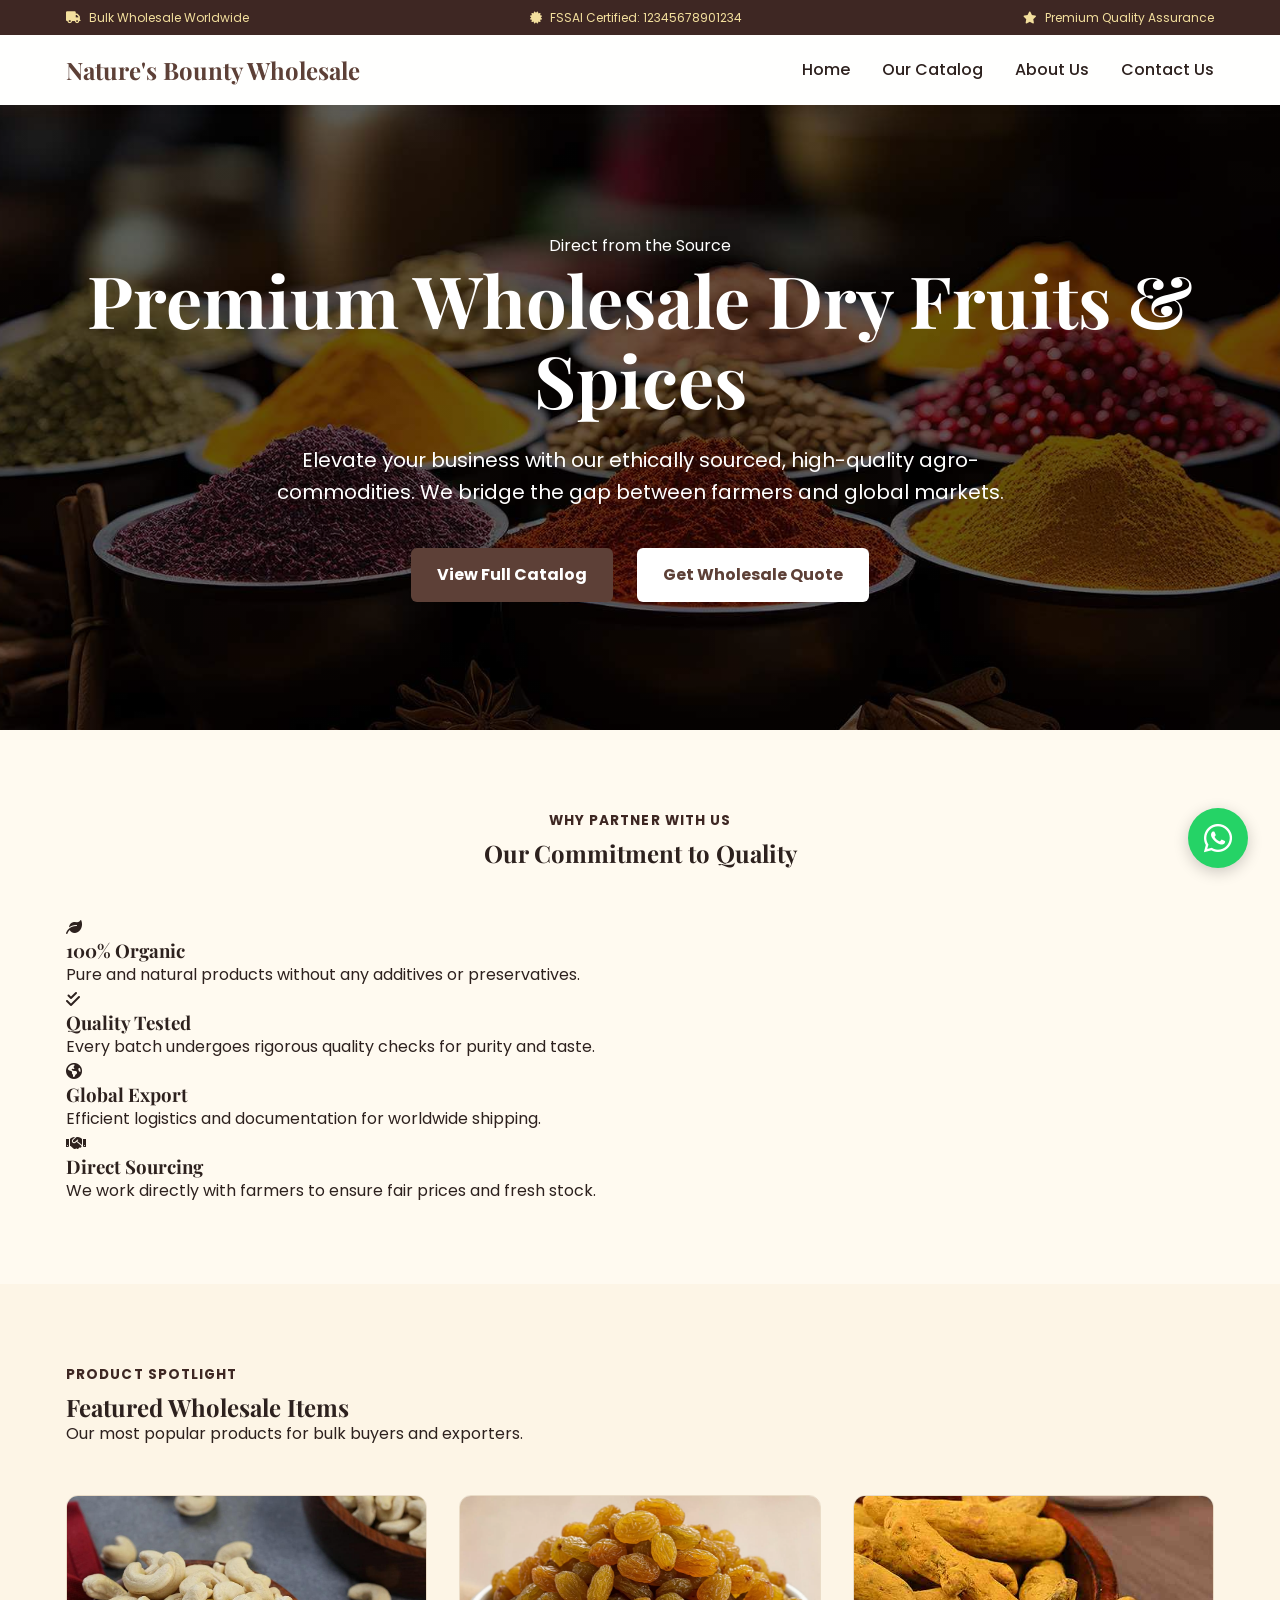
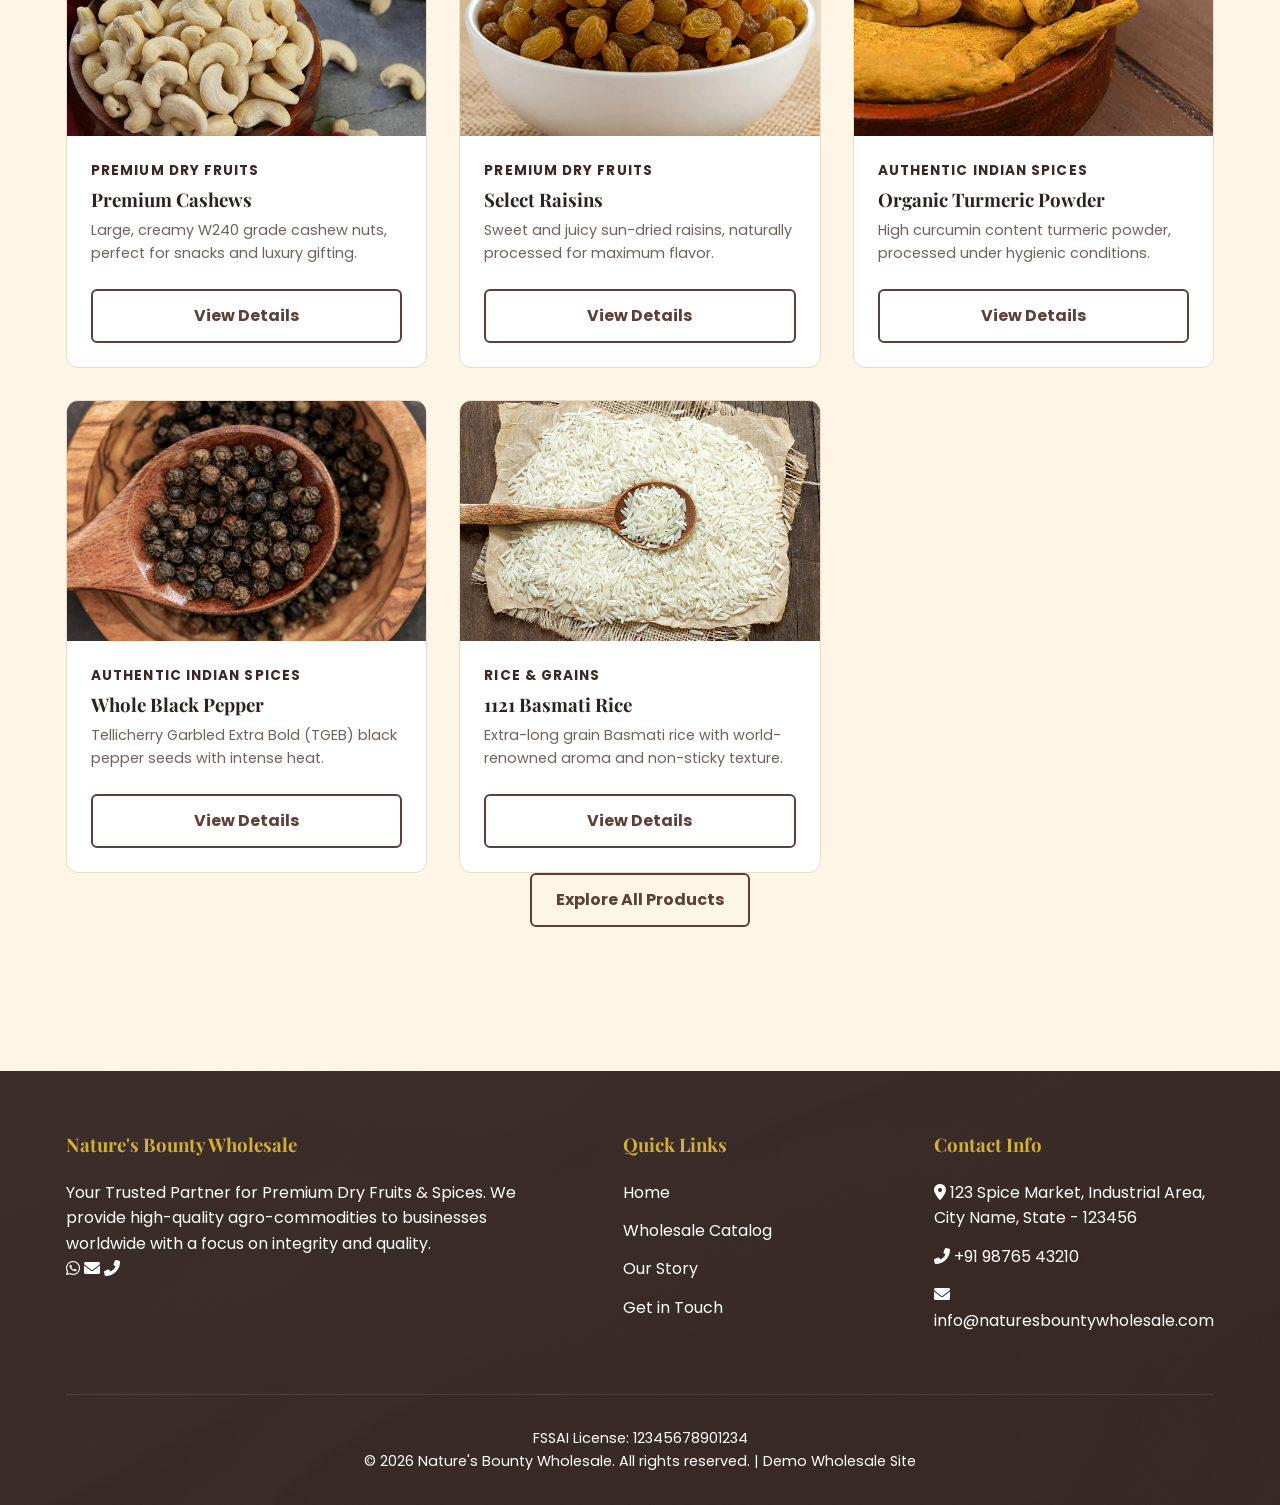
<file: index.html>
<!DOCTYPE html>
<html lang="en">
<head>
    <meta charset="UTF-8">
    <meta name="viewport" content="width=device-width, initial-scale=1.0">
    <title>Nature's Bounty | Wholesale Dry Fruits & Spices</title>
    <meta name="description" content="Premium wholesale supplier of organic dry fruits and authentic Indian spices. Sourcing quality for your business.">
    <link rel="stylesheet" href="css/style.css">
    <link rel="stylesheet" href="https://cdnjs.cloudflare.com/ajax/libs/font-awesome/6.0.0/css/all.min.css">
</head>
<body>
    <header data-component="header"></header>

    <main id="main-content">
        <!-- Hero Section -->
        <section class="hero">
            <div class="container hero-content">
                <p class="micro-trust">Direct from the Source</p>
                <h1>Premium Wholesale Dry Fruits & Spices</h1>
                <p class="hero-subtext">Elevate your business with our ethically sourced, high-quality agro-commodities. We bridge the gap between farmers and global markets.</p>
                <div class="hero-btns">
                    <a href="products.html" class="btn btn-primary">View Full Catalog</a>
                    <a href="contact.html" class="btn btn-light">Get Wholesale Quote</a>
                </div>
            </div>
        </section>

        <!-- Features -->
        <section class="section-padding bg-surface">
            <div class="container">
                <div class="section-heading text-center">
                    <p class="eyebrow">Why Partner With Us</p>
                    <h2>Our Commitment to Quality</h2>
                </div>
                <div class="features-grid">
                    <div class="feature-card">
                        <i class="fas fa-leaf"></i>
                        <h3>100% Organic</h3>
                        <p>Pure and natural products without any additives or preservatives.</p>
                    </div>
                    <div class="feature-card">
                        <i class="fas fa-check-double"></i>
                        <h3>Quality Tested</h3>
                        <p>Every batch undergoes rigorous quality checks for purity and taste.</p>
                    </div>
                    <div class="feature-card">
                        <i class="fas fa-globe-americas"></i>
                        <h3>Global Export</h3>
                        <p>Efficient logistics and documentation for worldwide shipping.</p>
                    </div>
                    <div class="feature-card">
                        <i class="fas fa-handshake"></i>
                        <h3>Direct Sourcing</h3>
                        <p>We work directly with farmers to ensure fair prices and fresh stock.</p>
                    </div>
                </div>
            </div>
        </section>

        <!-- Featured Products -->
        <section class="section-padding">
            <div class="container">
                <div class="section-heading">
                    <p class="eyebrow">Product Spotlight</p>
                    <h2>Featured Wholesale Items</h2>
                    <p>Our most popular products for bulk buyers and exporters.</p>
                </div>
                <div id="featured-products-grid" class="products-grid">
                    <!-- Dynamic Content -->
                </div>
                <div class="section-action text-center">
                    <a href="products.html" class="btn btn-outline">Explore All Products</a>
                </div>
            </div>
        </section>
    </main>

    <div data-component="footer"></div>
    <div data-component="whatsapp"></div>

    <script src="js/main.js"></script>
    <script src="js/products.js"></script>
</body>
</html>
</file>
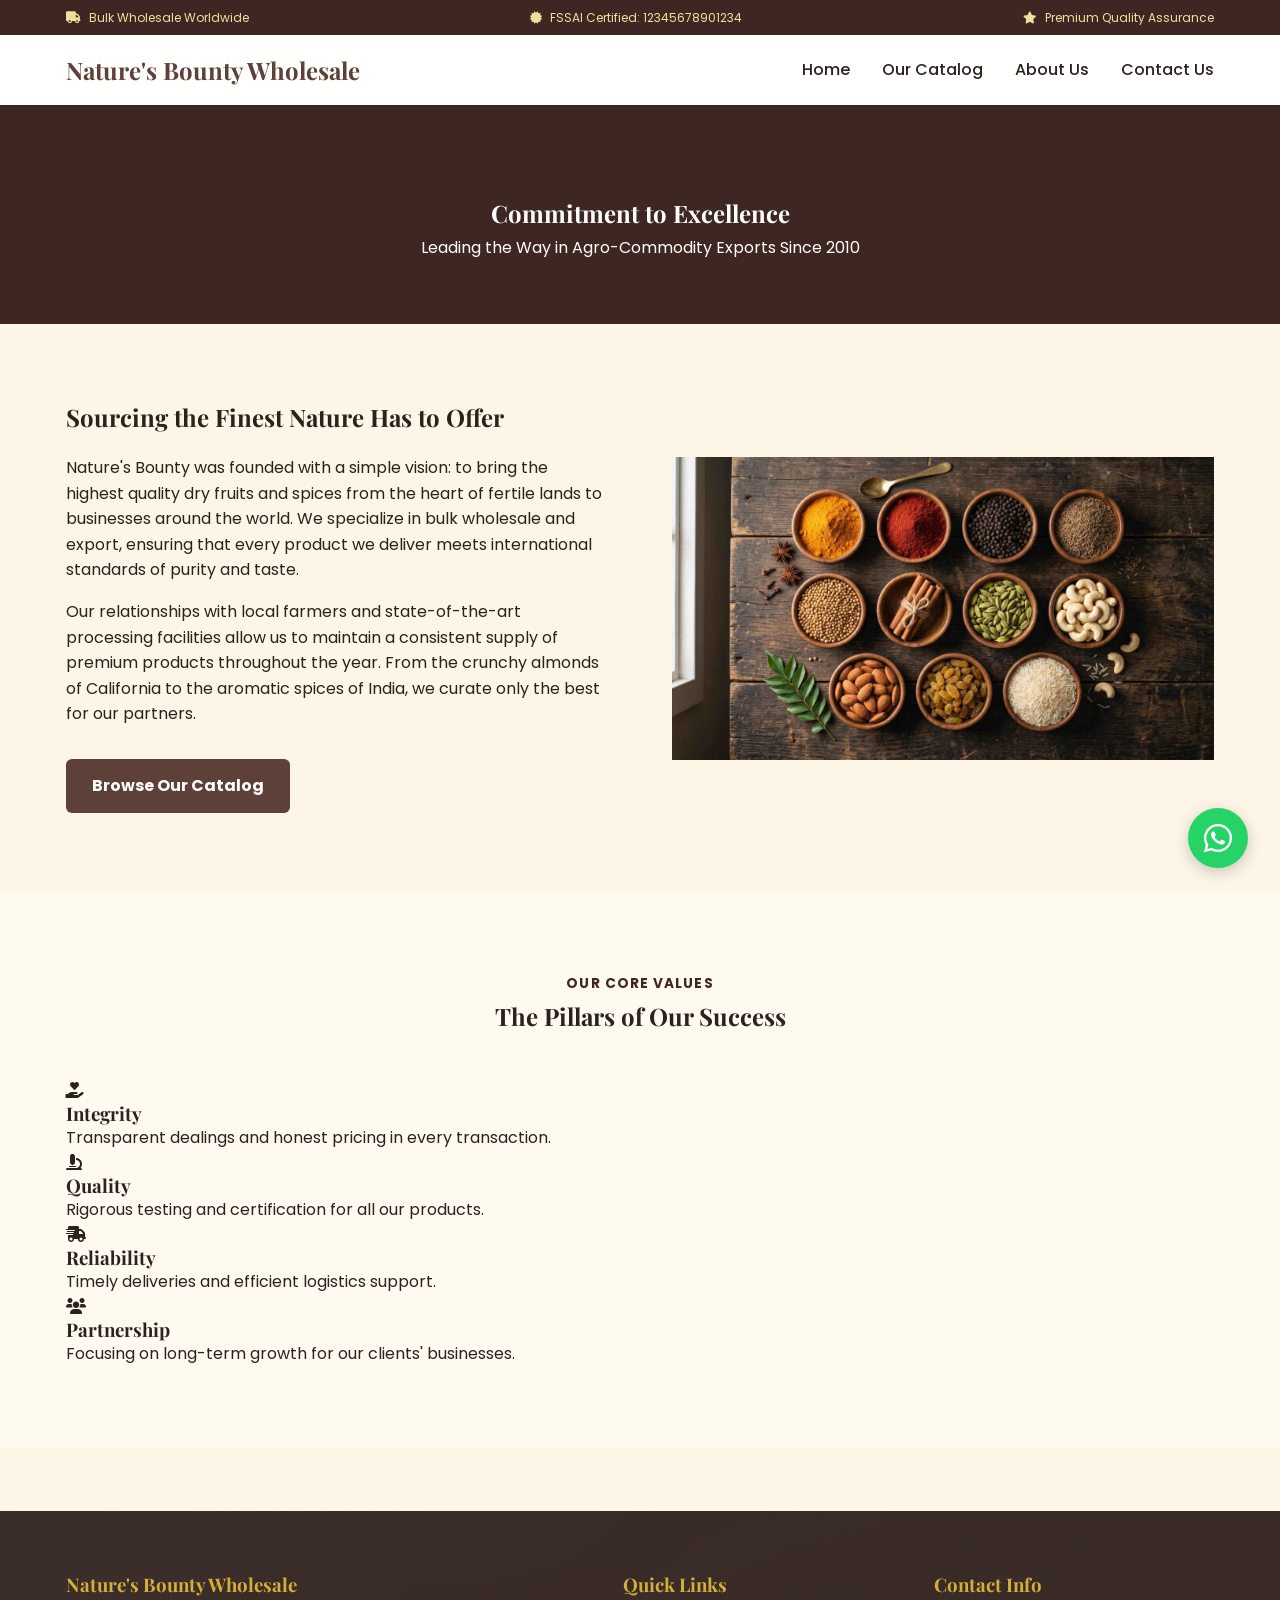
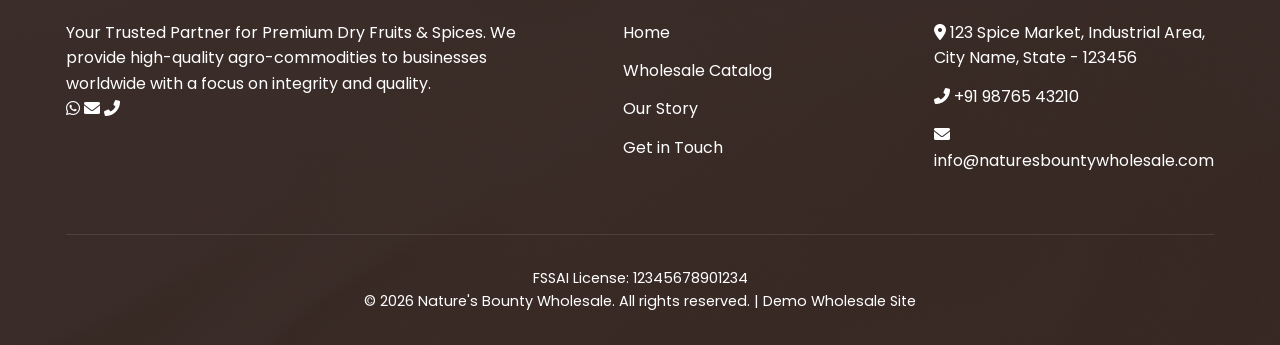
<file: about.html>
<!DOCTYPE html>
<html lang="en">
<head>
    <meta charset="UTF-8">
    <meta name="viewport" content="width=device-width, initial-scale=1.0">
    <title>About Our Company | Nature's Bounty Wholesale</title>
    <meta name="description" content="Learn about Nature's Bounty, a leading wholesale supplier of premium dry fruits and spices. Our mission, quality standards, and sourcing process.">
    <link rel="stylesheet" href="css/style.css">
    <link rel="stylesheet" href="https://cdnjs.cloudflare.com/ajax/libs/font-awesome/6.0.0/css/all.min.css">
</head>
<body>
    <header data-component="header"></header>

    <main id="main-content">
        <section class="page-hero">
            <div class="container">
                <p class="eyebrow">Our Story</p>
                <h1>Commitment to Excellence</h1>
                <p>Leading the Way in Agro-Commodity Exports Since 2010</p>
            </div>
        </section>

        <section class="section-padding">
            <div class="container">
                <div class="about-grid">
                    <div class="about-text">
                        <h2>Sourcing the Finest Nature Has to Offer</h2>
                        <p>Nature's Bounty was founded with a simple vision: to bring the highest quality dry fruits and spices from the heart of fertile lands to businesses around the world. We specialize in bulk wholesale and export, ensuring that every product we deliver meets international standards of purity and taste.</p>
                        <p>Our relationships with local farmers and state-of-the-art processing facilities allow us to maintain a consistent supply of premium products throughout the year. From the crunchy almonds of California to the aromatic spices of India, we curate only the best for our partners.</p>
                        <div style="margin-top: 2rem;">
                            <a href="products.html" class="btn btn-primary">Browse Our Catalog</a>
                        </div>
                    </div>
                    <div class="about-image">
                        <img src="images/banners/about-warehouse.jpg" alt="Our Quality Assurance Process">
                    </div>
                </div>
            </div>
        </section>

        <section class="section-padding bg-surface">
            <div class="container">
                <div class="section-heading text-center">
                    <p class="eyebrow">Our Core Values</p>
                    <h2>The Pillars of Our Success</h2>
                </div>
                <div class="features-grid">
                    <div class="feature-card">
                        <i class="fas fa-hand-holding-heart"></i>
                        <h3>Integrity</h3>
                        <p>Transparent dealings and honest pricing in every transaction.</p>
                    </div>
                    <div class="feature-card">
                        <i class="fas fa-microscope"></i>
                        <h3>Quality</h3>
                        <p>Rigorous testing and certification for all our products.</p>
                    </div>
                    <div class="feature-card">
                        <i class="fas fa-shipping-fast"></i>
                        <h3>Reliability</h3>
                        <p>Timely deliveries and efficient logistics support.</p>
                    </div>
                    <div class="feature-card">
                        <i class="fas fa-users"></i>
                        <h3>Partnership</h3>
                        <p>Focusing on long-term growth for our clients' businesses.</p>
                    </div>
                </div>
            </div>
        </section>
    </main>

    <div data-component="footer"></div>
    <div data-component="whatsapp"></div>

    <script src="js/main.js"></script>
</body>
</html>
</file>
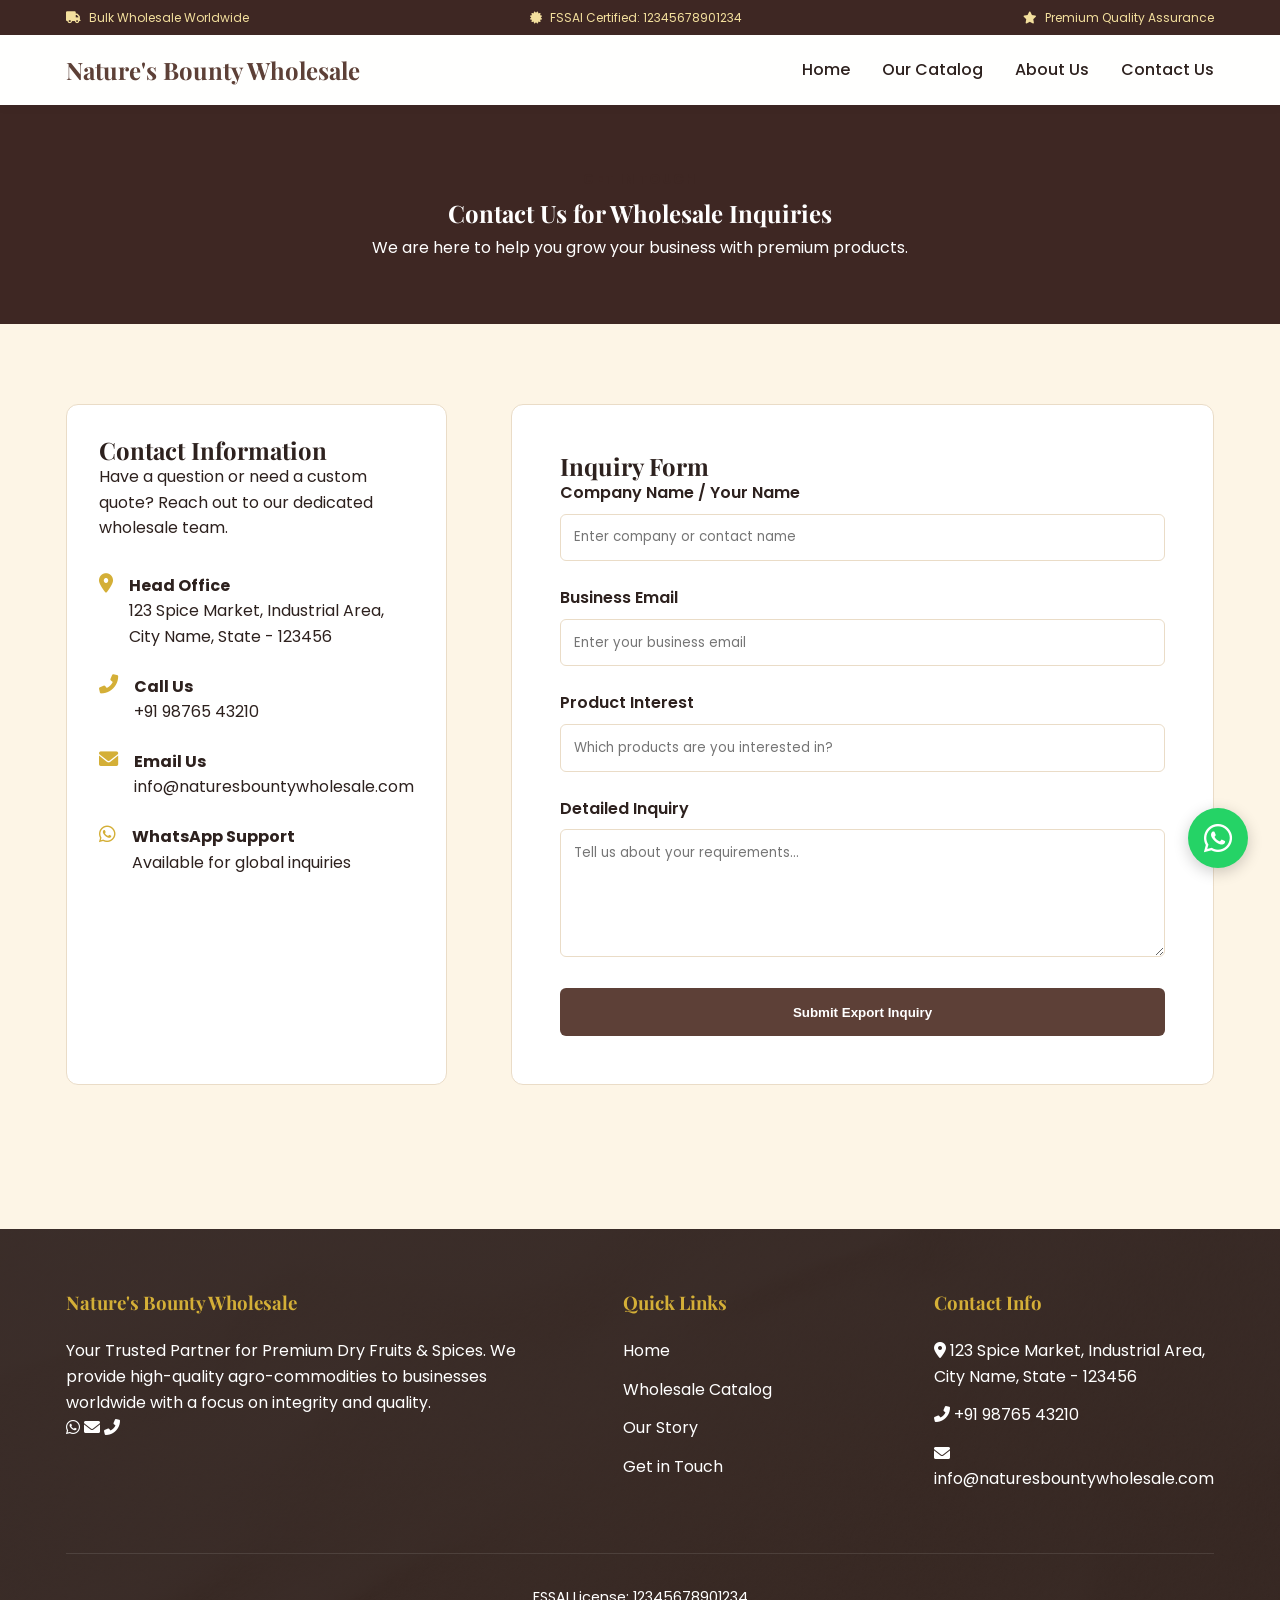
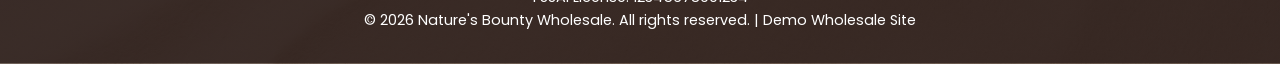
<file: contact.html>
<!DOCTYPE html>
<html lang="en">
<head>
    <meta charset="UTF-8">
    <meta name="viewport" content="width=device-width, initial-scale=1.0">
    <title>Contact Our Export Team | Nature's Bounty</title>
    <meta name="description" content="Get in touch with Nature's Bounty for wholesale inquiries, bulk orders, and export partnerships. Our team is ready to assist you.">
    <link rel="stylesheet" href="css/style.css">
    <link rel="stylesheet" href="https://cdnjs.cloudflare.com/ajax/libs/font-awesome/6.0.0/css/all.min.css">
</head>
<body>
    <header data-component="header"></header>

    <main id="main-content">
        <section class="page-hero">
            <div class="container">
                <p class="eyebrow">Get In Touch</p>
                <h1>Contact Us for Wholesale Inquiries</h1>
                <p>We are here to help you grow your business with premium products.</p>
            </div>
        </section>

        <section class="section-padding">
            <div class="container">
                <div class="contact-container">
                    <div class="contact-info">
                        <h2>Contact Information</h2>
                        <p>Have a question or need a custom quote? Reach out to our dedicated wholesale team.</p>
                        
                        <div style="margin-top: 2rem;">
                            <div class="info-item">
                                <i class="fas fa-map-marker-alt"></i>
                                <div>
                                    <p><strong>Head Office</strong></p>
                                    <p>123 Spice Market, Industrial Area, City Name, State - 123456</p>
                                </div>
                            </div>
                            <div class="info-item">
                                <i class="fas fa-phone-alt"></i>
                                <div>
                                    <p><strong>Call Us</strong></p>
                                    <p>+91 98765 43210</p>
                                </div>
                            </div>
                            <div class="info-item">
                                <i class="fas fa-envelope"></i>
                                <div>
                                    <p><strong>Email Us</strong></p>
                                    <p>info@naturesbountywholesale.com</p>
                                </div>
                            </div>
                            <div class="info-item">
                                <i class="fab fa-whatsapp"></i>
                                <div>
                                    <p><strong>WhatsApp Support</strong></p>
                                    <p>Available for global inquiries</p>
                                </div>
                            </div>
                        </div>
                    </div>

                    <div class="contact-form">
                        <h2>Inquiry Form</h2>
                        <form action="#" method="POST">
                            <div class="form-group">
                                <label for="name">Company Name / Your Name</label>
                                <input type="text" id="name" name="name" required placeholder="Enter company or contact name">
                            </div>
                            <div class="form-group">
                                <label for="email">Business Email</label>
                                <input type="email" id="email" name="email" required placeholder="Enter your business email">
                            </div>
                            <div class="form-group">
                                <label for="product">Product Interest</label>
                                <input type="text" id="product" name="product" placeholder="Which products are you interested in?">
                            </div>
                            <div class="form-group">
                                <label for="message">Detailed Inquiry</label>
                                <textarea id="message" name="message" rows="5" required placeholder="Tell us about your requirements..."></textarea>
                            </div>
                            <button type="submit" class="btn btn-primary btn-full">Submit Export Inquiry</button>
                        </form>
                    </div>
                </div>
            </div>
        </section>
    </main>

    <div data-component="footer"></div>
    <div data-component="whatsapp"></div>

    <script src="js/main.js"></script>
</body>
</html>
</file>
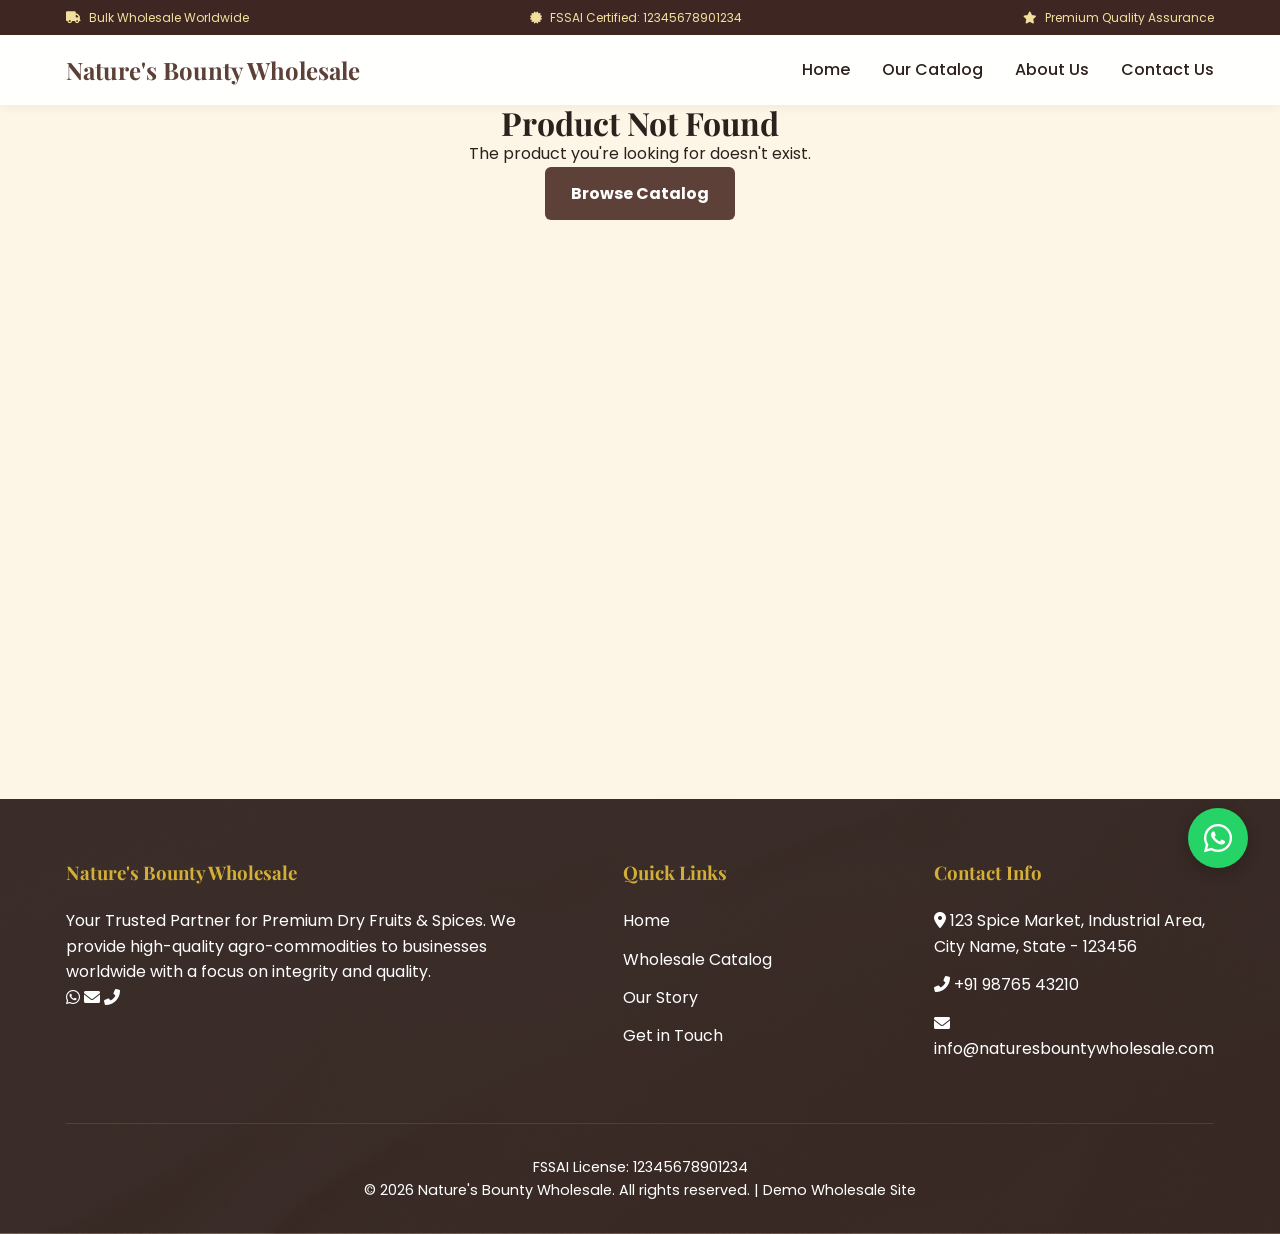
<file: product-detail.html>
<!DOCTYPE html>
<html lang="en">
<head>
    <meta charset="UTF-8">
    <meta name="viewport" content="width=device-width, initial-scale=1.0">
    <title>Product Details | Nature's Bounty</title>
    <!-- SEO meta tags are dynamically injected by js/products.js -->
    <link rel="stylesheet" href="css/style.css">
    <link rel="stylesheet" href="https://cdnjs.cloudflare.com/ajax/libs/font-awesome/6.0.0/css/all.min.css">
</head>
<body>
    <header data-component="header"></header>

    <main id="main-content">
        <div id="product-detail-container">
            <!-- Dynamic product details will be injected here -->
            <div class="container section-padding text-center">
                <p>Loading product details...</p>
            </div>
        </div>
    </main>

    <div data-component="footer"></div>
    <div data-component="whatsapp"></div>

    <script src="js/main.js"></script>
    <script src="js/products.js"></script>
</body>
</html>
</file>
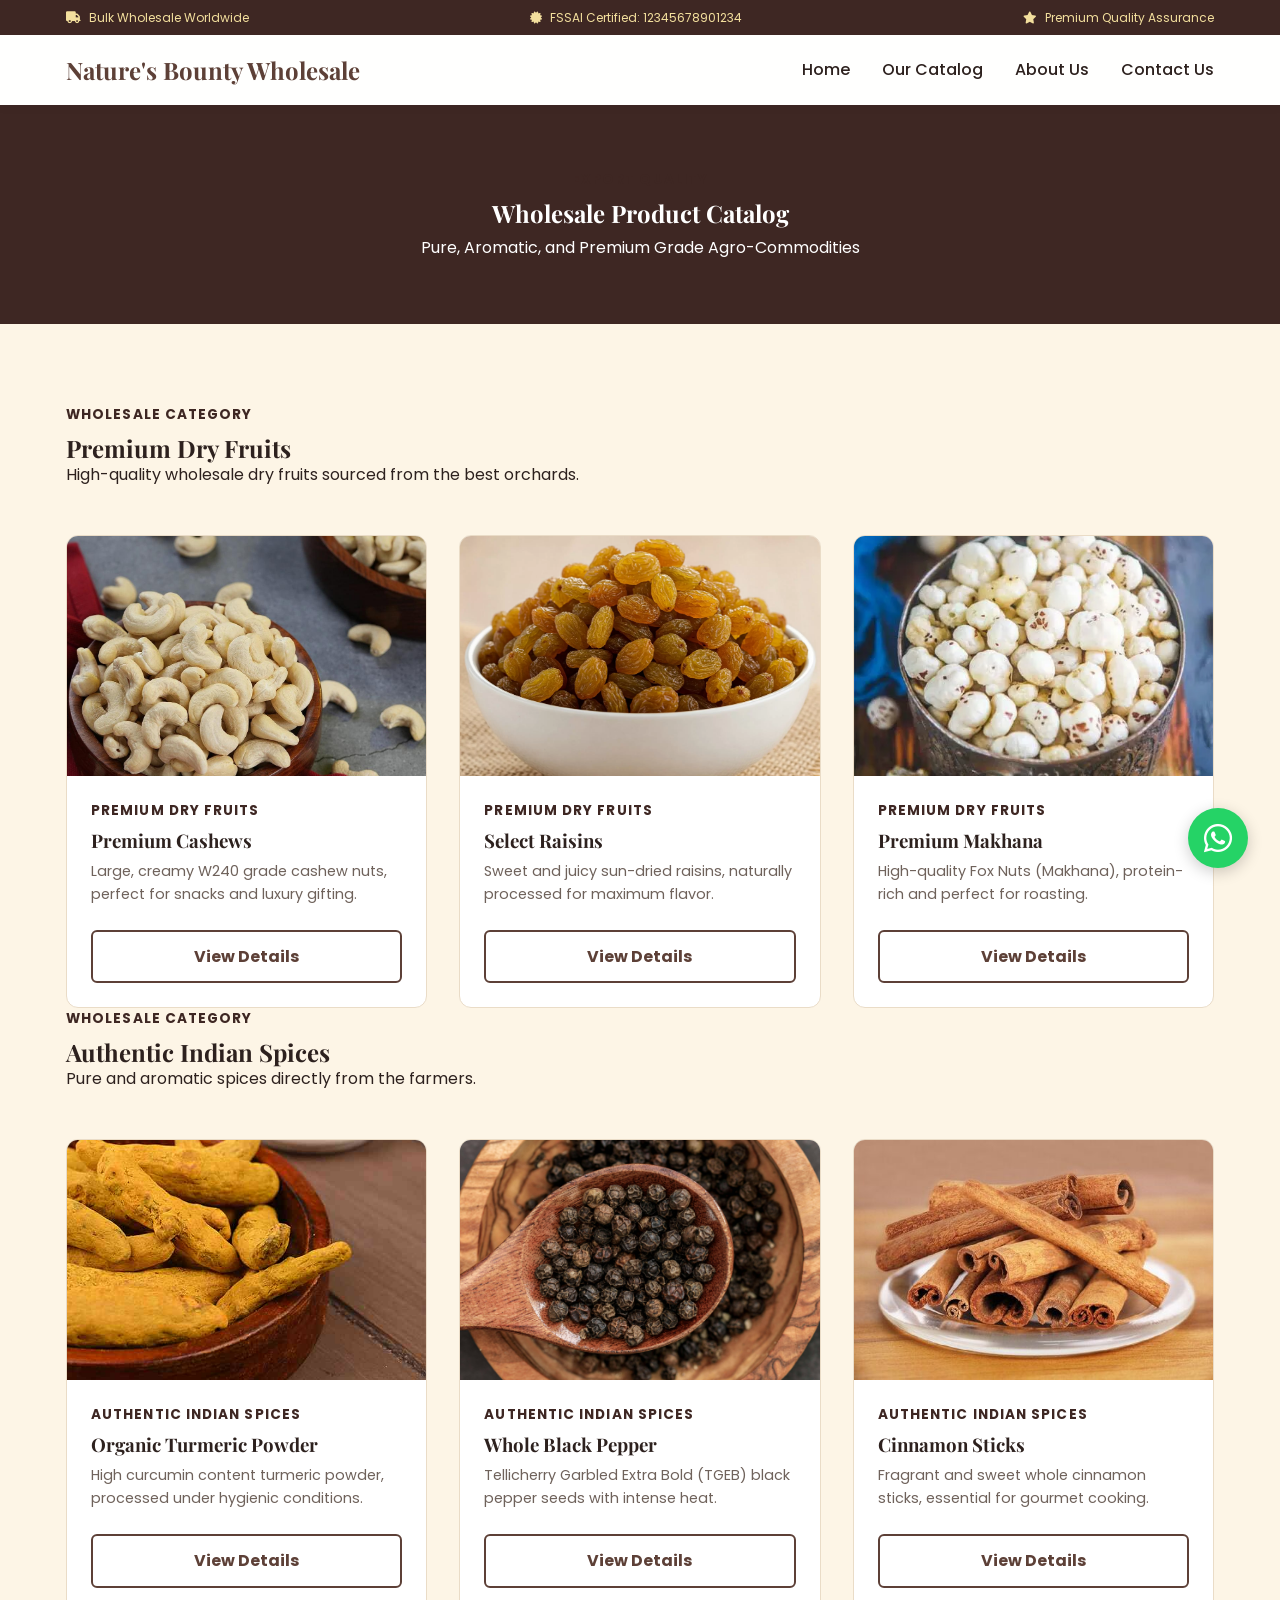
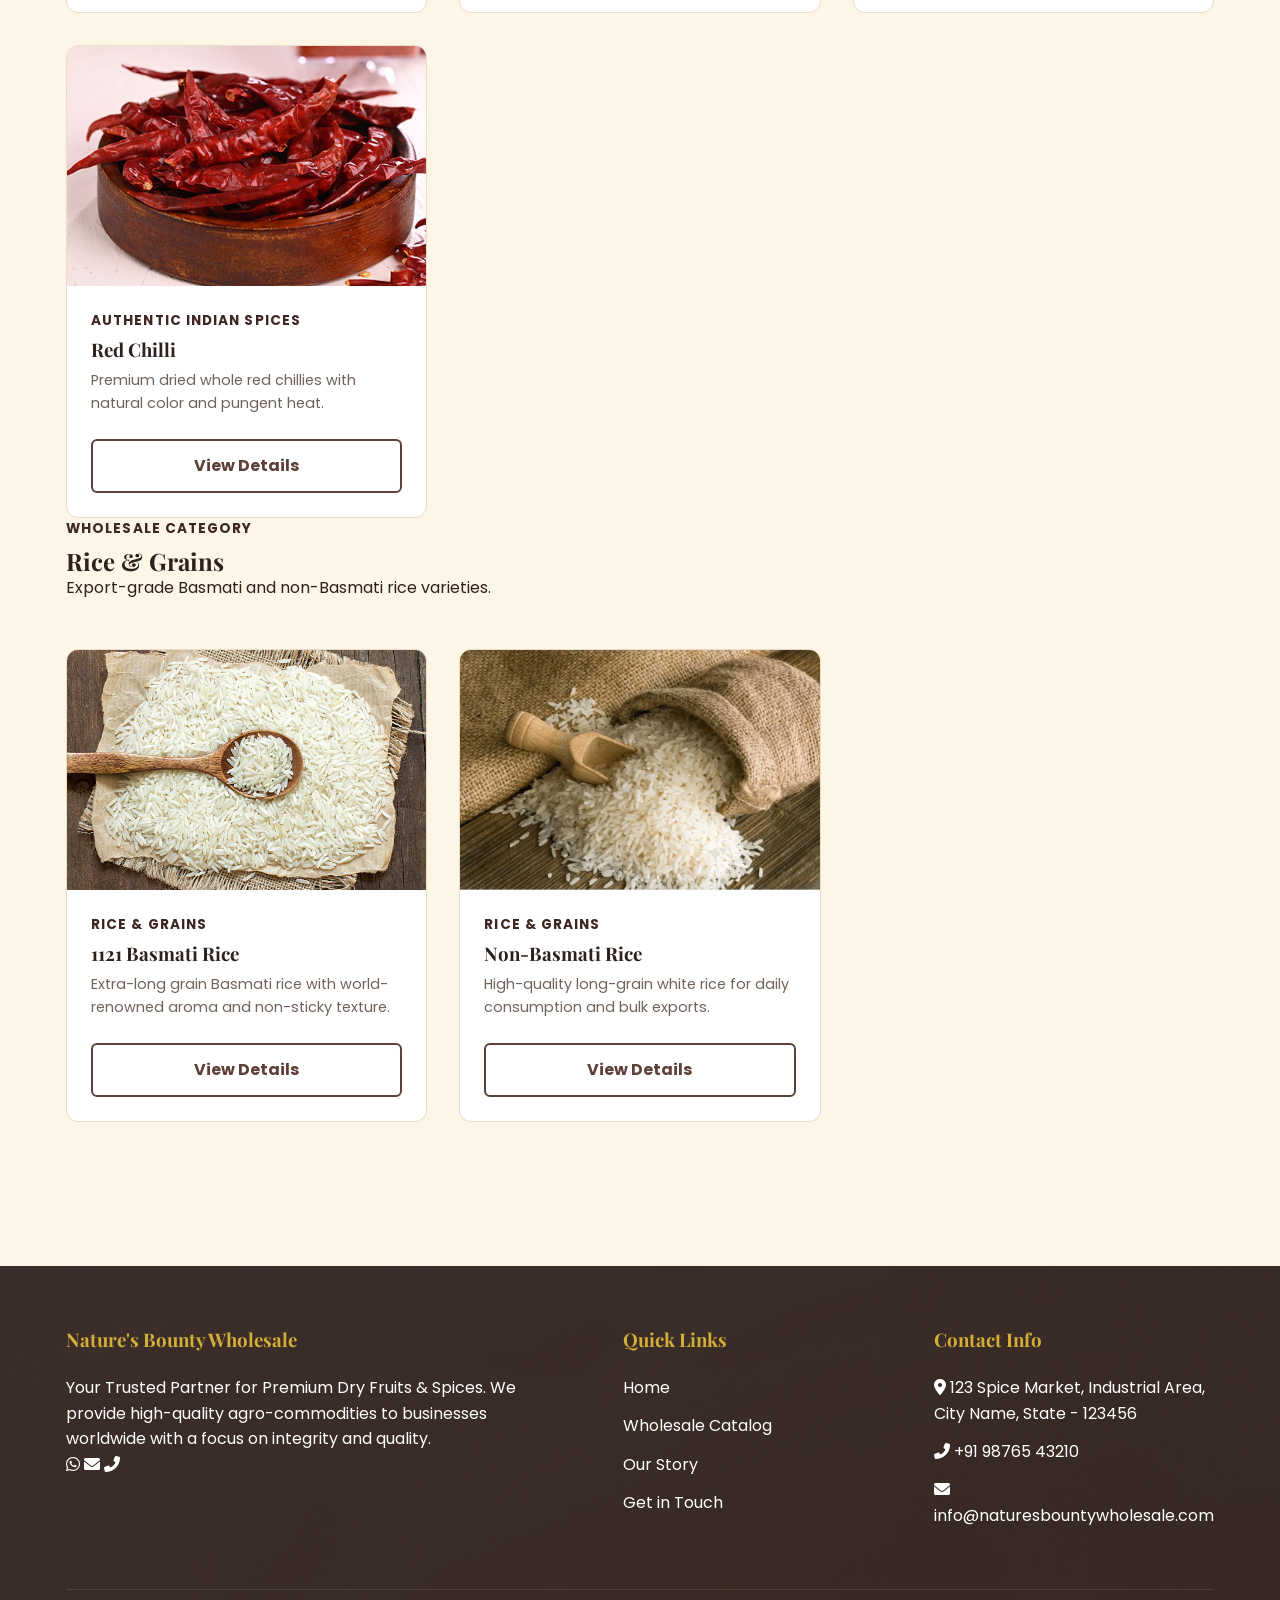
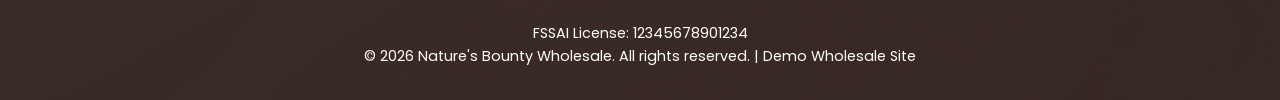
<file: products.html>
<!DOCTYPE html>
<html lang="en">
<head>
    <meta charset="UTF-8">
    <meta name="viewport" content="width=device-width, initial-scale=1.0">
    <title>Our Wholesale Catalog | Nature's Bounty</title>
    <meta name="description" content="Browse our extensive collection of premium dry fruits and authentic spices available for wholesale and export.">
    <link rel="stylesheet" href="css/style.css">
    <link rel="stylesheet" href="https://cdnjs.cloudflare.com/ajax/libs/font-awesome/6.0.0/css/all.min.css">
</head>
<body>
    <header data-component="header"></header>

    <main id="main-content">
        <section class="page-hero">
            <div class="container">
                <p class="eyebrow">Export Quality</p>
                <h1>Wholesale Product Catalog</h1>
                <p>Pure, Aromatic, and Premium Grade Agro-Commodities</p>
            </div>
        </section>

        <section class="section-padding">
            <div class="container" id="category-products">
                <!-- Dynamic categories and products will be injected here -->
                <div class="text-center">
                    <p>Loading our catalog...</p>
                </div>
            </div>
        </section>
    </main>

    <div data-component="footer"></div>
    <div data-component="whatsapp"></div>

    <script src="js/main.js"></script>
    <script src="js/products.js"></script>
</body>
</html>
</file>
<file: css/style.css>
@import url("https://fonts.googleapis.com/css2?family=Playfair+Display:wght@700&family=Poppins:wght@300;400;500;600&display=swap");

:root {
  --primary: #5d4037;
  --primary-dark: #3e2723;
  --accent: #d4af37;
  --accent-soft: #f3df9d;
  --bg-light: #fdf5e6;
  --surface: #fffaf0;
  --white: #ffffff;
  --text-dark: #2d211e;
  --text-muted: #6f625b;
  --border: #eadcc7;
  --shadow: 0 14px 35px rgba(62, 39, 35, 0.12);
  --transition: 180ms ease;
  --container-max-width: 1180px;
}

* {
  box-sizing: border-box;
  margin: 0;
  padding: 0;
}

html {
  scroll-behavior: smooth;
}

body {
  background: var(--bg-light);
  color: var(--text-dark);
  font-family: "Poppins", Arial, sans-serif;
  line-height: 1.6;
}

main {
  min-height: 70vh;
}

img {
  display: block;
  height: auto;
  max-width: 100%;
}

a {
  color: inherit;
  text-decoration: none;
}

ul {
  list-style: none;
}

h1, h2, h3 {
  color: var(--text-dark);
  font-family: "Playfair Display", Georgia, serif;
  line-height: 1.12;
}

.container {
  margin: 0 auto;
  max-width: var(--container-max-width);
  padding: 0 1rem;
}

.section-padding {
  padding: 5rem 0;
}

.text-center {
  text-align: center;
}

.eyebrow {
  color: var(--primary-dark);
  font-size: 0.85rem;
  font-weight: 700;
  letter-spacing: 0.08em;
  margin-bottom: 0.55rem;
  text-transform: uppercase;
}

/* Accessibility */
.skip-link {
  position: absolute;
  top: -100px;
  left: 0;
  background: var(--primary);
  color: white;
  padding: 1rem;
  z-index: 10000;
  transition: top 0.2s;
}

.skip-link:focus {
  top: 0;
}

.bg-surface {
  background-color: var(--surface);
}

/* Buttons */
.btn {
  align-items: center;
  border: 2px solid transparent;
  border-radius: 6px;
  cursor: pointer;
  display: inline-flex;
  font-weight: 700;
  justify-content: center;
  min-height: 48px;
  padding: 0.75rem 1.5rem;
  text-align: center;
  transition: all var(--transition);
}

.btn:hover {
  transform: translateY(-2px);
}

.btn-primary {
  background: var(--primary);
  color: var(--white);
}

.btn-primary:hover {
  background: var(--primary-dark);
}

.btn-outline {
  border: 2px solid var(--primary);
  color: var(--primary);
  background: transparent;
}

.btn-outline:hover {
  background: var(--primary);
  color: var(--white);
}

.btn-light {
  background: var(--white);
  color: var(--primary);
}

.btn-full {
  width: 100%;
}

/* Header & Top Bar */
.top-bar {
  background: var(--primary-dark);
  color: var(--accent-soft);
  font-size: 0.75rem;
  padding: 0.5rem 0;
}

.top-bar-flex {
  display: flex;
  justify-content: space-between;
  align-items: center;
}

.top-info-item {
  display: flex;
  align-items: center;
  gap: 0.5rem;
}

[data-component="header"] {
  background: rgba(255, 255, 255, 0.95);
  backdrop-filter: blur(10px);
  box-shadow: 0 2px 10px rgba(0,0,0,0.05);
  position: sticky;
  top: 0;
  width: 100%;
  z-index: 1000;
  transition: all var(--transition);
}

[data-component="header"].scrolled {
  padding: 0.5rem 0;
  box-shadow: 0 4px 20px rgba(0,0,0,0.1);
}

.site-nav {
  align-items: center;
  display: flex;
  justify-content: space-between;
  min-height: 70px;
}

.logo {
  color: var(--primary);
  font-family: "Playfair Display", serif;
  font-size: 1.5rem;
  font-weight: 700;
}

.nav-links {
  display: flex;
  gap: 2rem;
}

.nav-links a {
  font-weight: 500;
  transition: color var(--transition);
}

.nav-links a:hover {
  color: var(--accent);
}

/* Mobile Nav Toggle */
.hamburger {
  display: none;
  background: none;
  border: none;
  cursor: pointer;
  flex-direction: column;
  gap: 5px;
}

.hamburger span {
  display: block;
  width: 25px;
  height: 3px;
  background: var(--primary);
  border-radius: 2px;
}

/* --- HERO SECTION --- */
.hero {
  background: linear-gradient(rgba(0,0,0,0.6), rgba(0,0,0,0.6)), url('../images/banners/hero-bg.jpg') center/cover;
  color: var(--white);
  padding: 8rem 0;
  text-align: center;
}

.hero h1 {
  color: var(--white);
  font-size: clamp(2.5rem, 8vw, 4.5rem);
  margin-bottom: 1.5rem;
}

.hero-subtext {
  font-size: 1.25rem;
  max-width: 800px;
  margin: 0 auto 2.5rem;
}

.hero-btns {
  display: flex;
  justify-content: center;
  gap: 1.5rem;
}

/* --- PAGE HERO --- */
.page-hero {
  background: var(--primary-dark);
  color: var(--white);
  padding: 4rem 0;
  text-align: center;
}

.page-hero h1 {
  color: var(--white);
  margin-bottom: 0.5rem;
}

/* --- PRODUCT GRIDS --- */
.section-heading {
  margin-bottom: 3rem;
}

.products-grid {
  display: grid;
  gap: 2rem;
  grid-template-columns: repeat(auto-fill, minmax(280px, 1fr));
}

.product-card {
  background: var(--white);
  border: 1px solid var(--border);
  border-radius: 12px;
  overflow: hidden;
  transition: all var(--transition);
  display: flex;
  flex-direction: column;
}

.product-card:hover {
  transform: translateY(-5px);
  box-shadow: var(--shadow);
}

.product-image {
  height: 240px;
  overflow: hidden;
  background: var(--surface);
}

.product-image img {
  width: 100%;
  height: 100%;
  object-fit: cover;
}

.product-info {
  padding: 1.5rem;
  flex-grow: 1;
}

.product-info h3 {
  margin-bottom: 0.5rem;
}

.description-preview {
  color: var(--text-muted);
  font-size: 0.9rem;
  margin-bottom: 1.5rem;
}

/* --- PRODUCT DETAIL --- */
.product-detail {
  display: grid;
  grid-template-columns: 1fr 1fr;
  gap: 4rem;
  padding: 4rem 0;
}

.detail-image img {
  border-radius: 12px;
  box-shadow: var(--shadow);
}

.detail-info h1 {
  font-size: 3rem;
  margin-bottom: 1rem;
}

.description {
  font-size: 1.1rem;
  color: var(--text-muted);
  margin-bottom: 2rem;
}

.spec-list {
  background: var(--surface);
  padding: 1.5rem;
  border-radius: 8px;
  margin-bottom: 2rem;
}

.spec-item {
  display: flex;
  justify-content: space-between;
  padding: 0.5rem 0;
  border-bottom: 1px solid var(--border);
}

.spec-item:last-child {
  border-bottom: none;
}

.spec-label {
  font-weight: 600;
  color: var(--primary);
}

/* --- ABOUT PAGE --- */
.about-grid {
  display: grid;
  grid-template-columns: 1fr 1fr;
  gap: 4rem;
  align-items: center;
}

.about-text h2 {
  margin-bottom: 1.5rem;
}

.about-text p {
  margin-bottom: 1rem;
}

/* --- CONTACT PAGE --- */
.contact-container {
  display: grid;
  grid-template-columns: 1fr 2fr;
  gap: 4rem;
}

.contact-info {
  background: var(--white);
  padding: 2rem;
  border-radius: 12px;
  border: 1px solid var(--border);
}

.info-item {
  display: flex;
  gap: 1rem;
  margin-bottom: 1.5rem;
}

.info-item i {
  color: var(--accent);
  font-size: 1.2rem;
}

.contact-form {
  background: var(--white);
  padding: 3rem;
  border-radius: 12px;
  border: 1px solid var(--border);
}

.form-group {
  margin-bottom: 1.5rem;
}

.form-group label {
  display: block;
  margin-bottom: 0.5rem;
  font-weight: 600;
}

.form-group input, .form-group textarea {
  width: 100%;
  padding: 0.8rem;
  border: 1px solid var(--border);
  border-radius: 6px;
  font-family: inherit;
}

/* --- FOOTER --- */
.footer-wrap {
  background: var(--primary-dark);
  color: var(--white);
  padding: 4rem 0 2rem;
  margin-top: 4rem;
  background-image: linear-gradient(rgba(38, 24, 21, 0.9), rgba(38, 24, 21, 0.9)), url('../images/banners/footer.jpg');
  background-size: cover;
  background-position: center;
}

.footer-main-grid {
  display: grid;
  grid-template-columns: 2fr 1fr 1fr;
  gap: 4rem;
  margin-bottom: 3rem;
}

.footer-col h3 {
  color: var(--accent);
  margin-bottom: 1.5rem;
}

.footer-links li {
  margin-bottom: 0.8rem;
}

.footer-bottom {
  text-align: center;
  padding-top: 2rem;
  border-top: 1px solid rgba(255,255,255,0.1);
  font-size: 0.9rem;
}

/* --- FLOATING ACTIONS --- */
.floating-actions {
  position: fixed;
  bottom: 2rem;
  right: 2rem;
  z-index: 1000;
}

.whatsapp-btn {
  background: #25d366;
  color: white;
  width: 60px;
  height: 60px;
  border-radius: 50%;
  display: flex;
  align-items: center;
  justify-content: center;
  font-size: 2rem;
  box-shadow: 0 4px 15px rgba(0,0,0,0.2);
  transition: transform 0.3s;
}

.whatsapp-btn:hover {
  transform: scale(1.1);
}

/* --- RESPONSIVE --- */
@media (max-width: 860px) {
  .hero-btns {
    flex-direction: column;
    align-items: center;
  }
  
  .product-detail, .about-grid, .contact-container, .footer-main-grid {
    grid-template-columns: 1fr;
    gap: 2rem;
  }

  .nav-links {
    display: none; /* Add JS toggle for mobile */
  }

  .hamburger {
    display: flex;
  }
}
</file>
